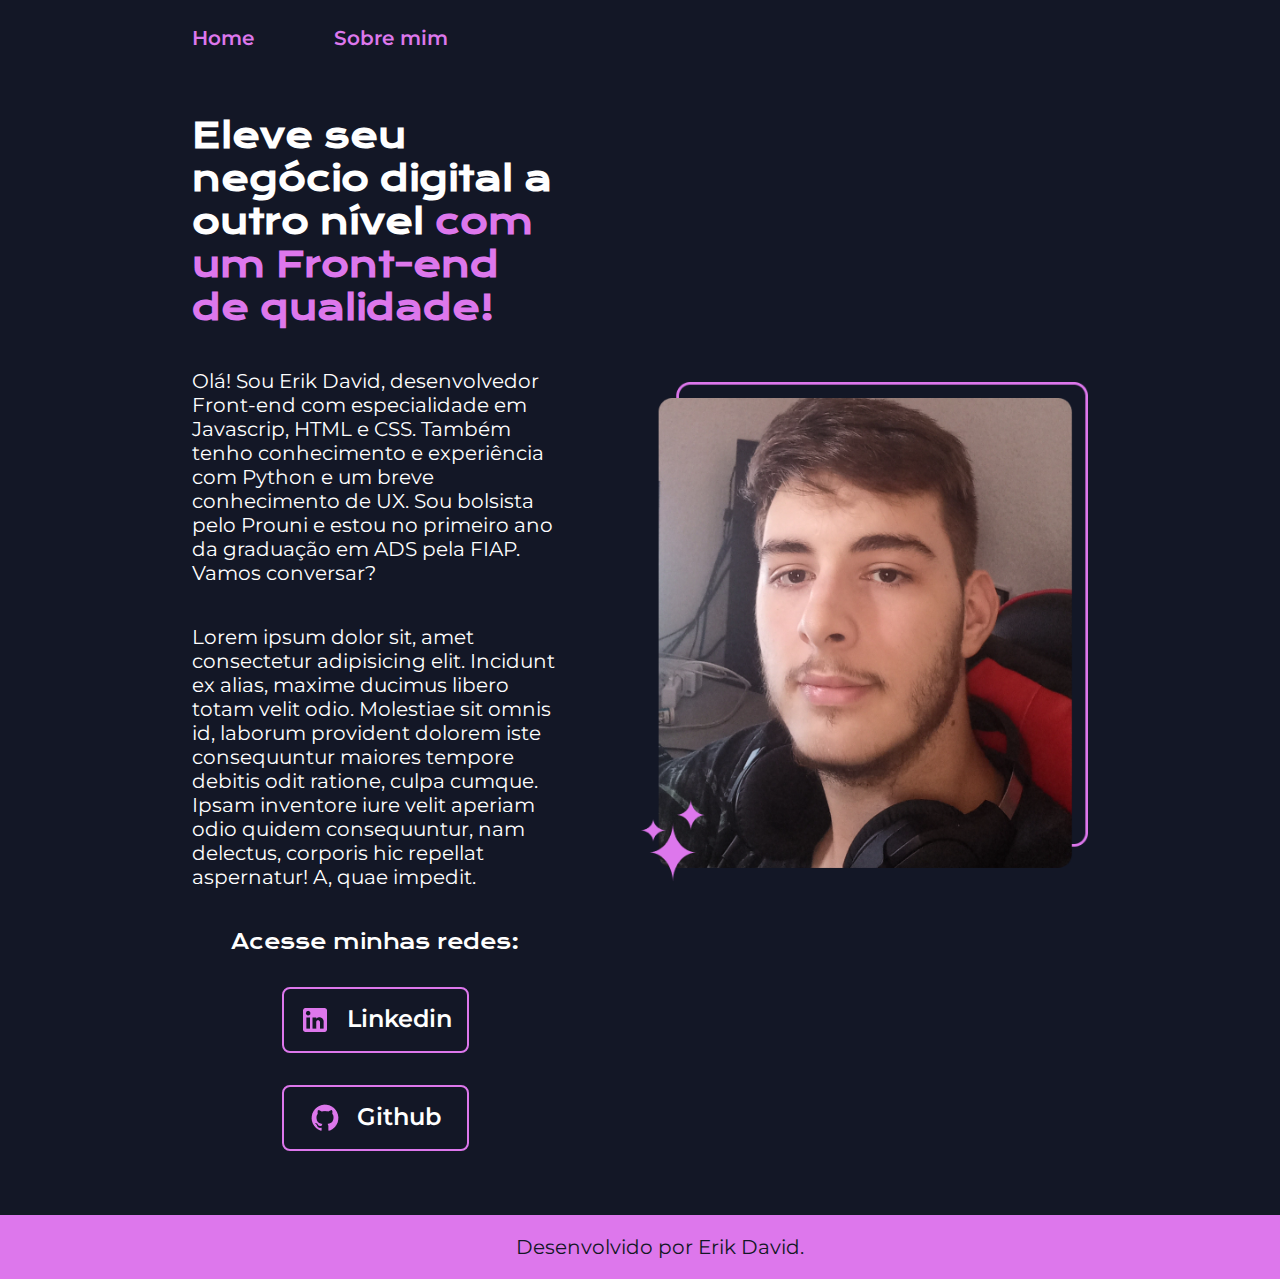
<file: assets/index.html>
<!DOCTYPE html>
<html lang="en">
<head>
    <meta charset="UTF-8">
    <meta name="viewport" content="width=device-width, initial-scale=1.0">
    <title>Portfólio</title>

    <link rel="stylesheet" href="./css/style.css">
</head>
<body>
    <header class="cabecalho">
        <nav class="cabecalho__menu">
            <a class="cabecalho__menu__link" href="index.html">Home</a>
            <a class="cabecalho__menu__link" href="../assets/pages/about.html">Sobre mim</a>
        </nav>
    </header>

    <main class="apresentacao">
        
        <section class="apresentacao__conteudo">
            <h1 class="apresentacao__conteudo__titulo">Eleve seu negócio digital a outro nível <strong class="titulo-destaque">com um Front-end de qualidade!</strong></h1>

            <p class="apresentacao__conteudo__texto">
                Olá! Sou Erik David, desenvolvedor Front-end com especialidade em Javascrip, HTML e CSS. Também tenho conhecimento e experiência com Python e um breve conhecimento de UX. Sou bolsista pelo Prouni e estou no primeiro ano da graduação em ADS pela FIAP. Vamos conversar?
            </p>

            <p class="apresentacao__conteudo__texto">
                Lorem ipsum dolor sit, amet consectetur adipisicing elit. Incidunt ex alias, maxime ducimus libero totam velit odio. Molestiae sit omnis id, laborum provident dolorem iste consequuntur maiores tempore debitis odit ratione, culpa cumque. Ipsam inventore iure velit aperiam odio quidem consequuntur, nam delectus, corporis hic repellat aspernatur! A, quae impedit.
            </p>

            <div class="apresentacao__links">
                <h2 class="apresentacao__links__subtitulo">Acesse minhas redes:</h2>

                <a class="apresentacao__links__navegacao" href="https://www.linkedin.com/in/erik-david-leitão-64b573211/">
                    <img src="../assets/images/mdi_linkedin.png" alt="linkedin">
                    Linkedin
                </a>

                <a class="apresentacao__links__navegacao" href="https://github.com/ErikDavidLeitao">
                    <img src="../assets/images/mdi_github.png" alt="github">
                    Github
                </a>

                <!-- <h2 class="apresentacao__links__subtitulo">Ou baixe meu currículo:</h2>

                <a class="apresentacao__links__navegacao" href="#">
                    <img src="../assets/images/simple-line-icons_docs.png" alt="documento">
                    Currículo -->
                </a>
            </div>
        </section>

        <img class="apresentacao__imagem" src="../assets/images/Imagem.png" alt="Foto do Erik David Leitão">
    </main>

    <footer class="rodape">
        <p>Desenvolvido por Erik David.</p>
    </footer>
</body>
</html>
</file>
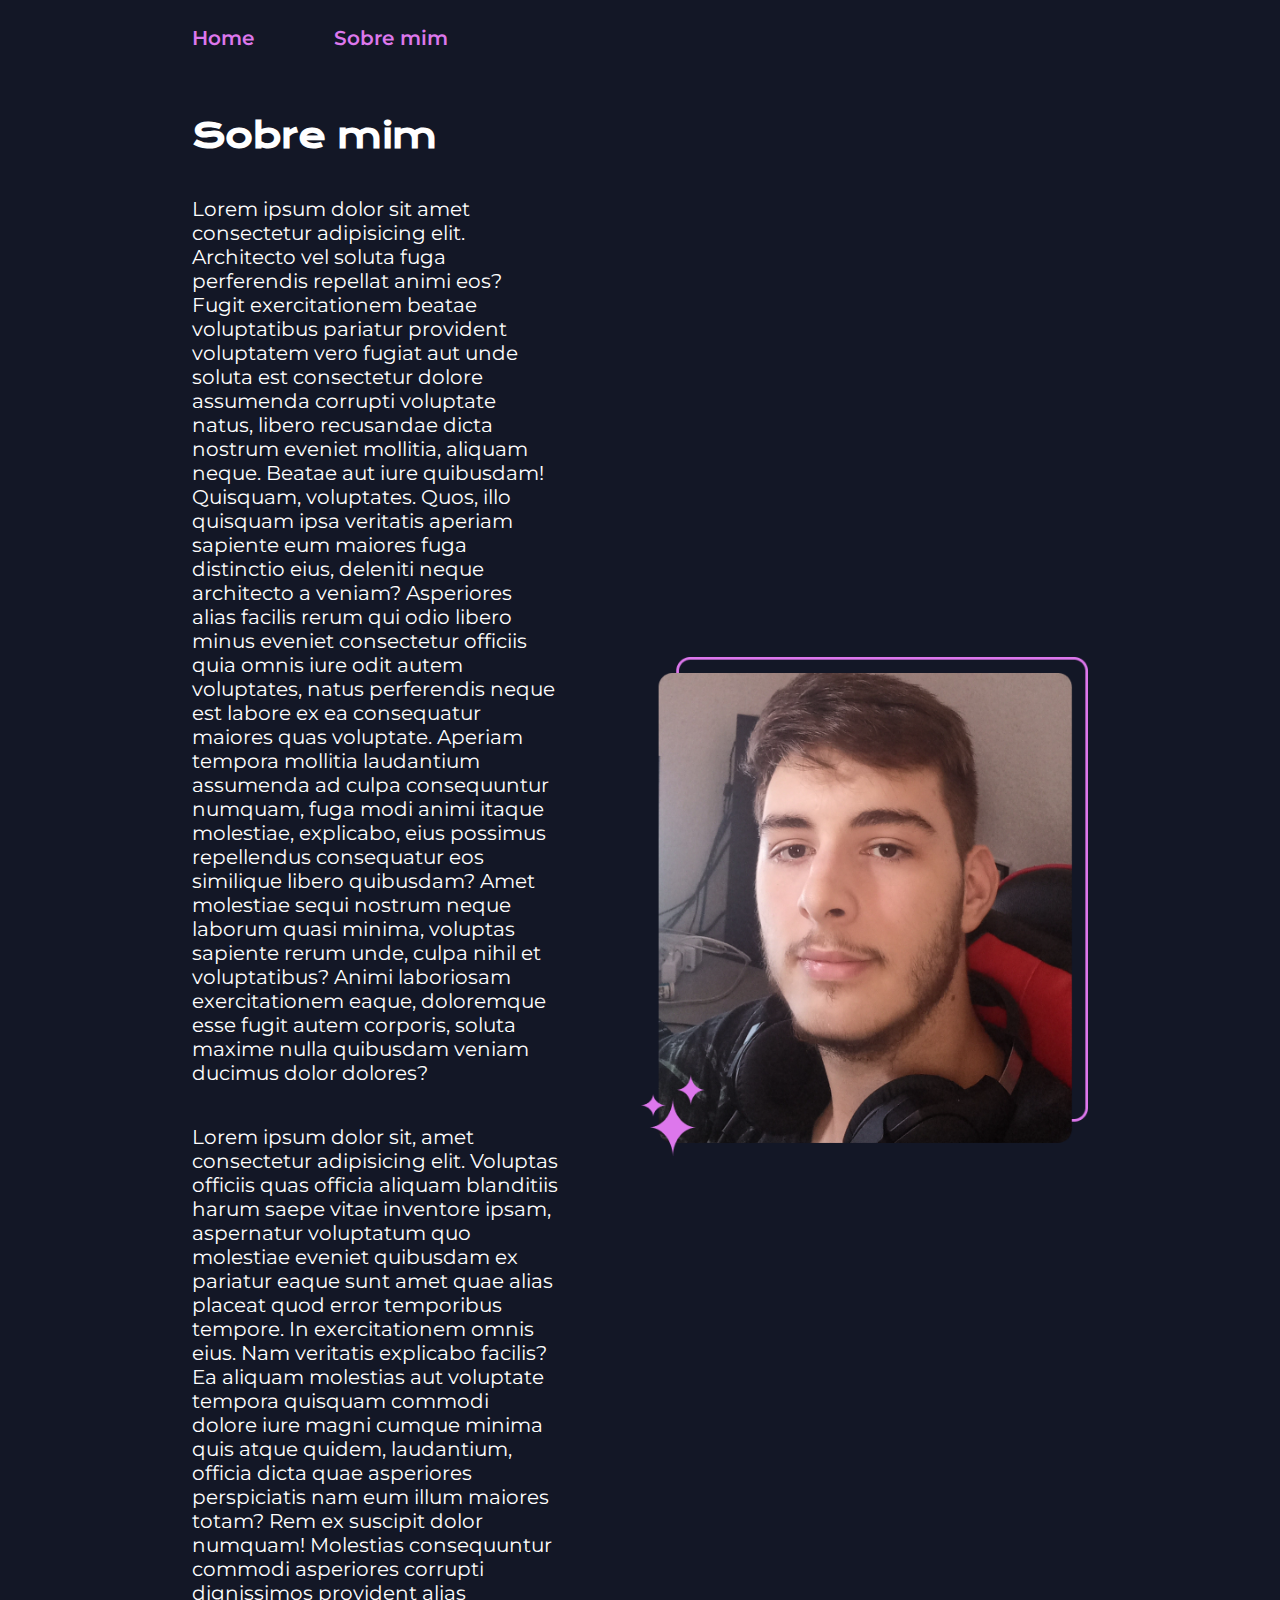
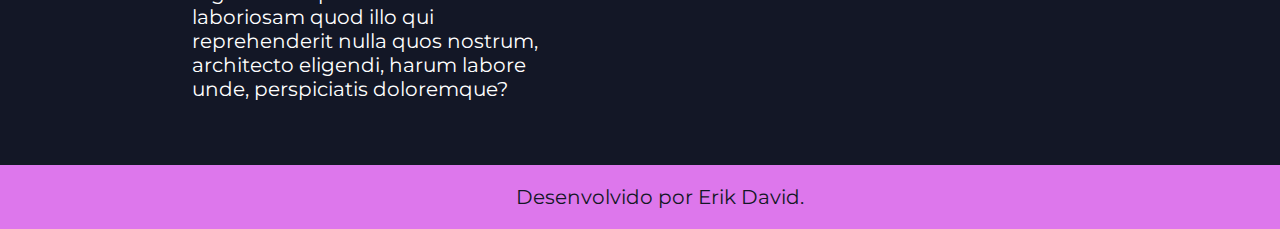
<file: assets/pages/about.html>
<!DOCTYPE html>
<html lang="pt-br">
<head>
    <meta charset="UTF-8">
    <meta name="viewport" content="width=device-width, initial-scale=1.0">
    <title>Sobre mim</title>

    <link rel="stylesheet" href="../css/style.css">
</head>
<body>
    <header class="cabecalho">
        <nav class="cabecalho__menu">
            <a class="cabecalho__menu__link" href="../index.html">Home</a>
            <a class="cabecalho__menu__link" href="./about.html">Sobre mim</a>
        </nav>
    </header>

    <main class="apresentacao">
        <section class="apresentacao__conteudo">
            <h1 class="apresentacao__conteudo__titulo">Sobre mim</h1>

            <p class="apresentacao__conteudo__texto">
                Lorem ipsum dolor sit amet consectetur adipisicing elit. Architecto vel soluta fuga perferendis repellat animi eos? Fugit exercitationem beatae voluptatibus pariatur provident voluptatem vero fugiat aut unde soluta est consectetur dolore assumenda corrupti voluptate natus, libero recusandae dicta nostrum eveniet mollitia, aliquam neque. Beatae aut iure quibusdam! Quisquam, voluptates. Quos, illo quisquam ipsa veritatis aperiam sapiente eum maiores fuga distinctio eius, deleniti neque architecto a veniam? Asperiores alias facilis rerum qui odio libero minus eveniet consectetur officiis quia omnis iure odit autem voluptates, natus perferendis neque est labore ex ea consequatur maiores quas voluptate. Aperiam tempora mollitia laudantium assumenda ad culpa consequuntur numquam, fuga modi animi itaque molestiae, explicabo, eius possimus repellendus consequatur eos similique libero quibusdam? Amet molestiae sequi nostrum neque laborum quasi minima, voluptas sapiente rerum unde, culpa nihil et voluptatibus? Animi laboriosam exercitationem eaque, doloremque esse fugit autem corporis, soluta maxime nulla quibusdam veniam ducimus dolor dolores?
            </p>

            <p class="apresentacao__conteudo__texto">
                Lorem ipsum dolor sit, amet consectetur adipisicing elit. Voluptas officiis quas officia aliquam blanditiis harum saepe vitae inventore ipsam, aspernatur voluptatum quo molestiae eveniet quibusdam ex pariatur eaque sunt amet quae alias placeat quod error temporibus tempore. In exercitationem omnis eius. Nam veritatis explicabo facilis? Ea aliquam molestias aut voluptate tempora quisquam commodi dolore iure magni cumque minima quis atque quidem, laudantium, officia dicta quae asperiores perspiciatis nam eum illum maiores totam? Rem ex suscipit dolor numquam! Molestias consequuntur commodi asperiores corrupti dignissimos provident alias laboriosam quod illo qui reprehenderit nulla quos nostrum, architecto eligendi, harum labore unde, perspiciatis doloremque?
            </p>
        </section>

        <img class="apresentacao__imagem" src="../images/Imagem.png" alt="Foto do Erik David Leitão">
    </main>

    <footer class="rodape">
        <p>Desenvolvido por Erik David.</p>
    </footer>
</body>
</html>
</file>
<file: assets/css/style.css>
@import url('https://fonts.googleapis.com/css2?family=Krona+One&family=Montserrat&display=swap');

:root {
    --cor-primaria: #131726;
    --cor-secundaria: white;
    --cor-terciaria: #DD77EC;
    --cor-hover: #1e243b;

    --fonte-primaria: 'Krona One', sans-serif;
    --fonte-secundaria: 'Montserrat', sans-serif;
}

* {
    margin: 0;
    padding: 0;
}

body {
    /* height: 100vh; */
    background-color: var(--cor-primaria);
    color: var(--cor-secundaria);
    box-sizing: border-box;
}

.cabecalho {
    padding: 2% 0% 0% 15%;
}

.cabecalho__menu {
    display: flex;
    gap: 80px;
}

.cabecalho__menu__link {
    font-family: var(--fonte-secundaria);
    font-size: 1.25rem;
    font-weight: 600;
    color: var(--cor-terciaria);
    text-decoration: none;
}

.apresentacao {
    padding: 5% 15%;
    display: flex;
    align-items: center;
    justify-content: space-between;
    gap: 82px;
}

.apresentacao__conteudo {
    width: 50%;
    display: flex;
    flex-direction: column;
    gap: 40px;
}

.apresentacao__conteudo__titulo {
    font-size: 2.12rem;
    font-family: var(--fonte-primaria);
}

.titulo-destaque {
    color: var(--cor-terciaria);
}

.apresentacao__conteudo__texto {
    font-size: 1.25rem;
    font-family: var(--fonte-secundaria);
}

.apresentacao__links {
    display: flex;
    flex-direction: column;
    align-items: center;
    gap: 32px;
    justify-content: space-between;
}

.apresentacao__links__subtitulo {
    font-family: var(--fonte-primaria);
    font-weight: 400;
    font-size: 1.25rem;
}

.apresentacao__links__navegacao {
    display: flex;
    justify-content: center;
    gap: 16px;
    border: 2px solid var(--cor-terciaria);
    width: 50%;
    text-align: center;
    border-radius: 8px;
    font-size: 1.5rem;
    padding: 15px 0;
    text-decoration: none;
    color: var(--cor-secundaria);
    font-family: var(--fonte-secundaria);
    font-weight: 600;
}

.apresentacao__links__navegacao:hover {
    background-color: var(--cor-hover);
    box-shadow: 0px 0px 10px var(--cor-terciaria);
}

.apresentacao__imagem {
    width: 50%;
}

.rodape {
    padding: 20px;
    width: 100%;
    color: var(--cor-primaria);
    background-color: var(--cor-terciaria);
    text-align: center;
    font-family: var(--fonte-secundaria);
    font-size: 1.25rem;
}

@media (max-width: 1200px) {
    .cabecalho {
        padding: 10%;
    }

    .cabecalho__menu {
        justify-content: center;
    }

   .apresentacao {
    flex-direction: column-reverse;
    padding: 5%;
   } 

   .apresentacao__conteudo {
    width: auto;
   }
}
</file>
